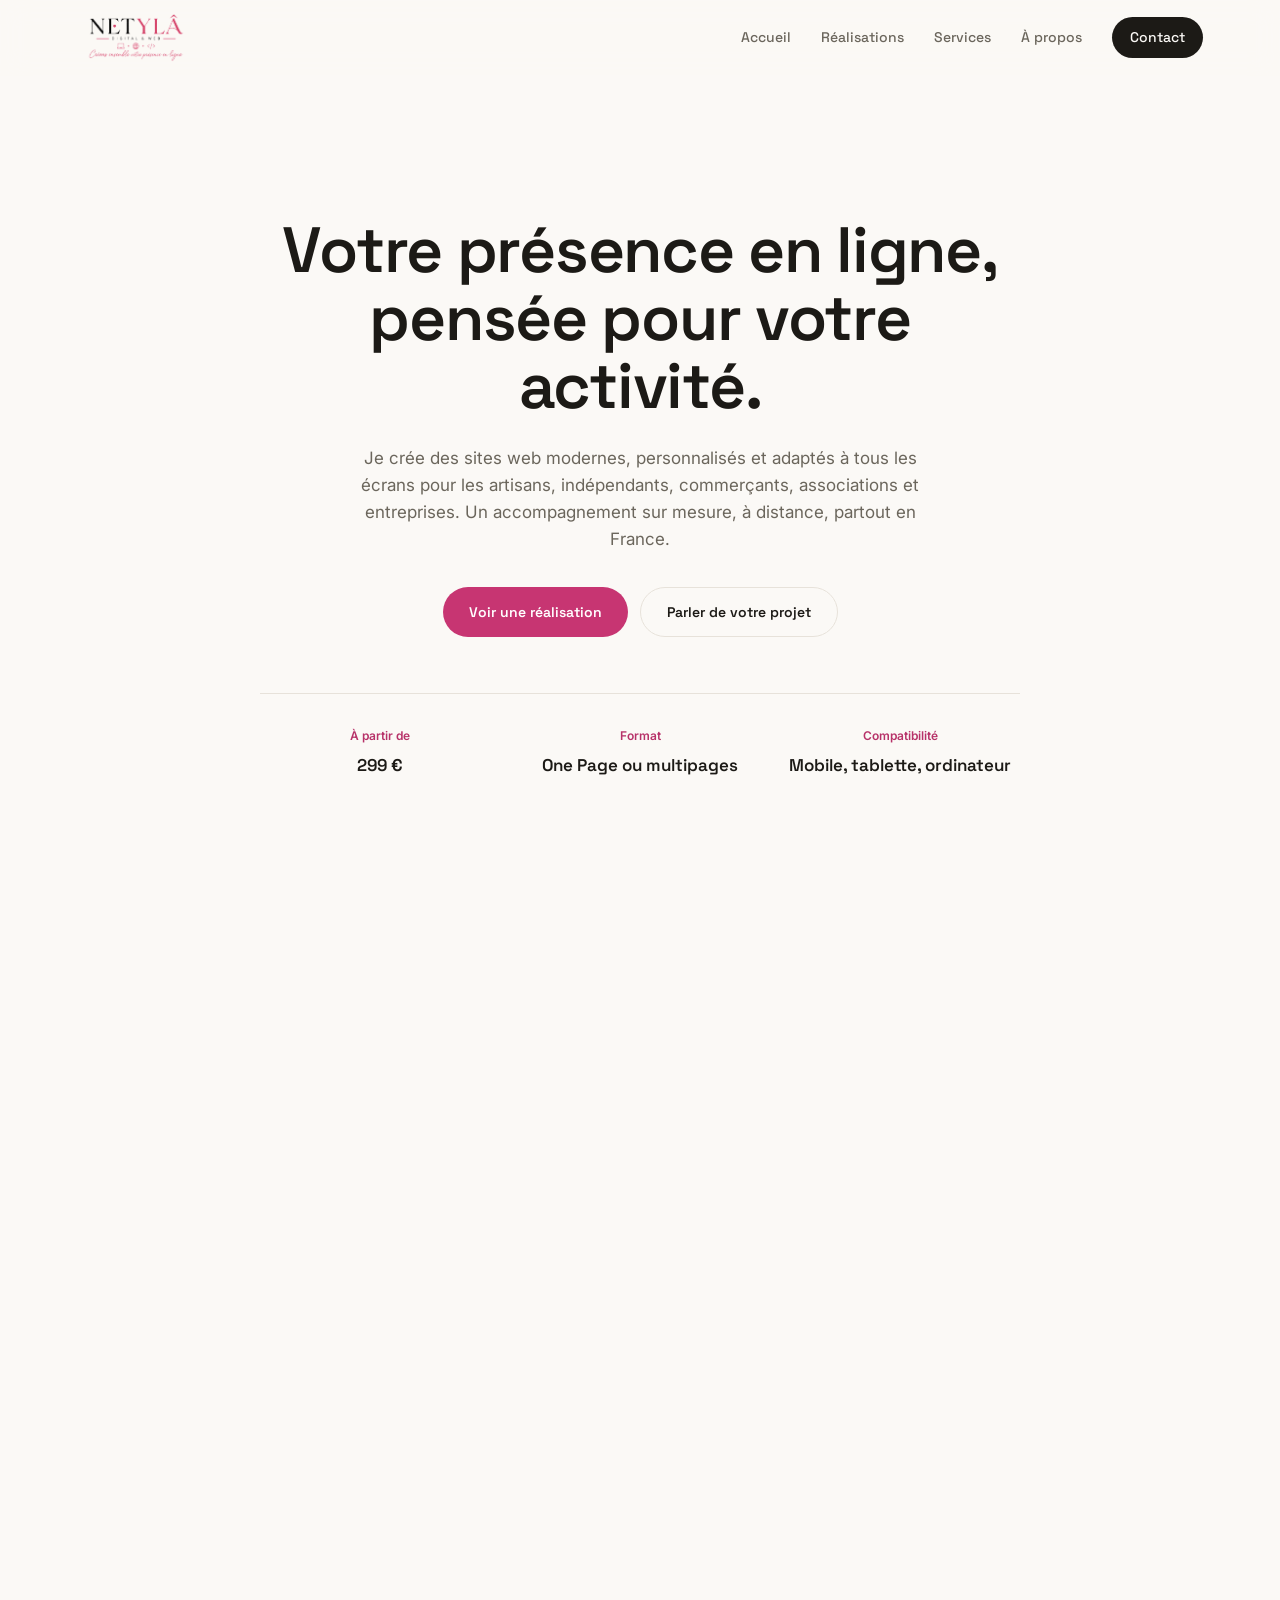
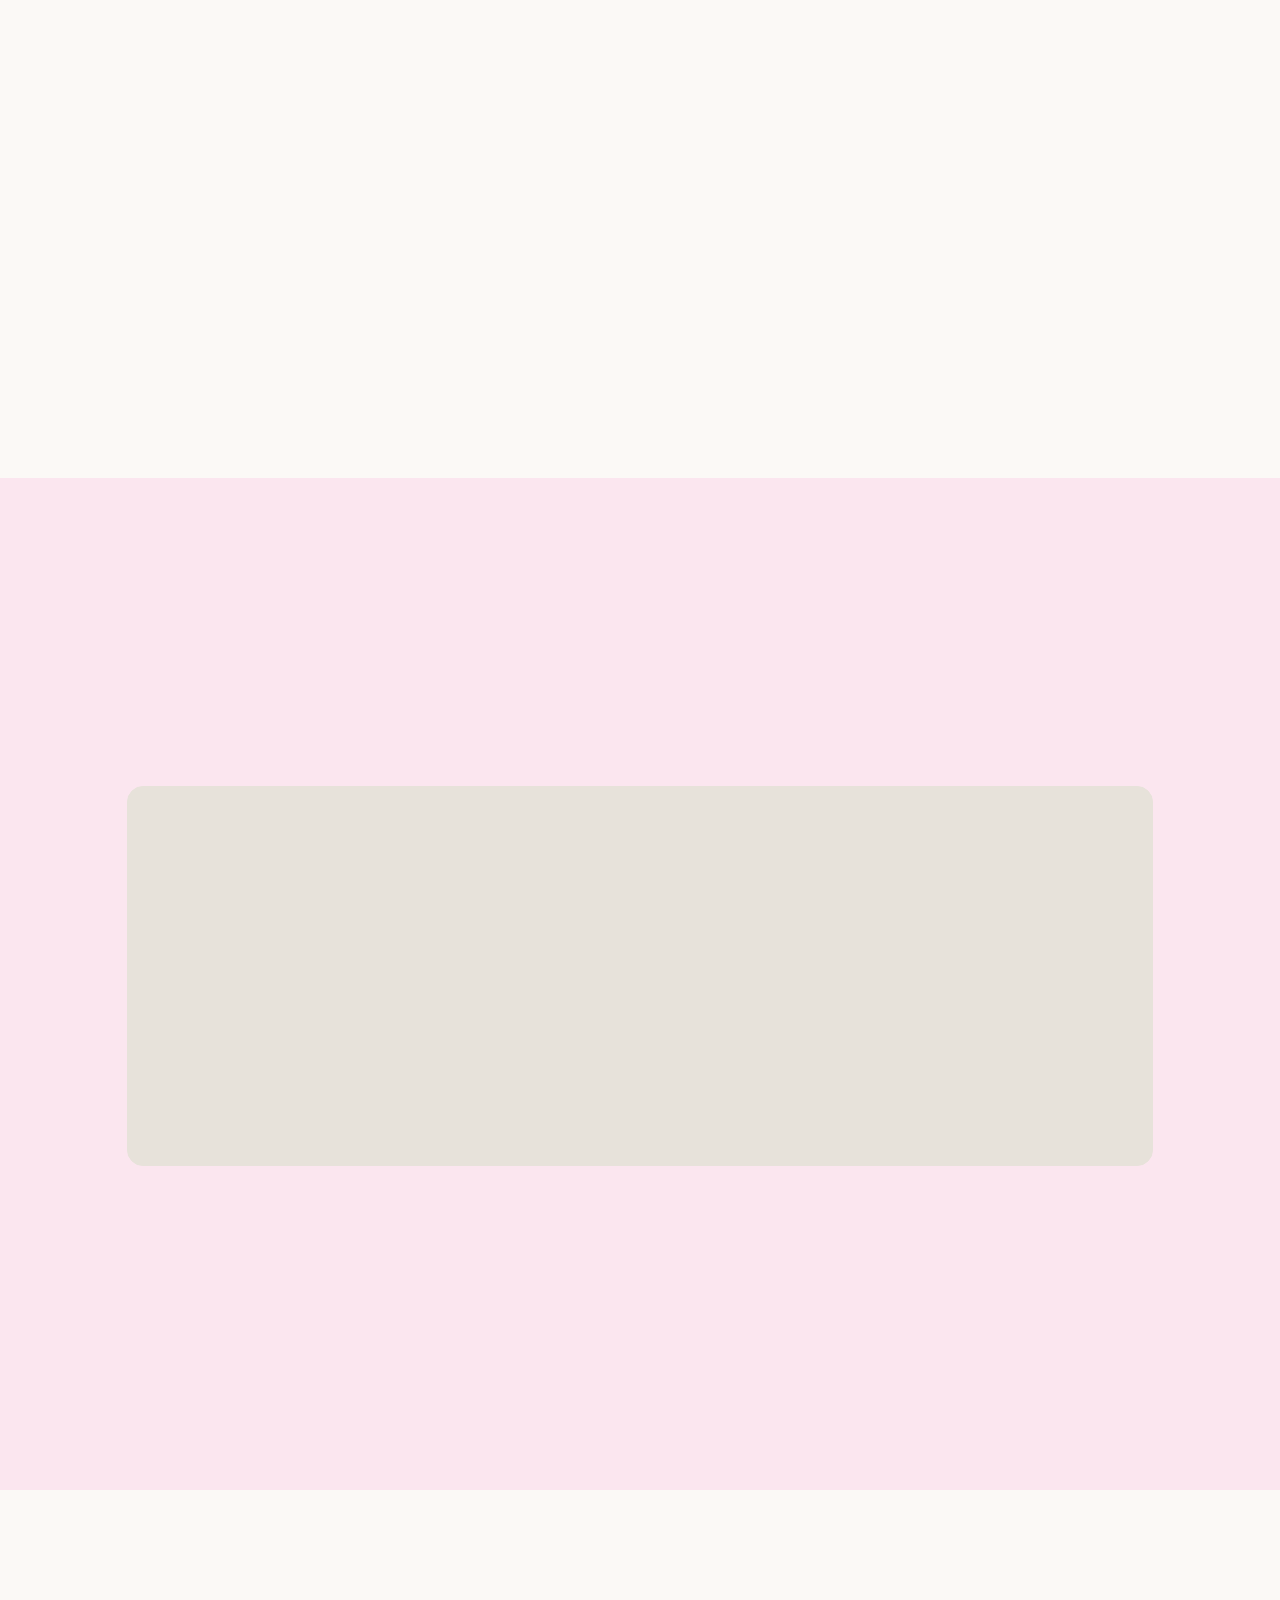
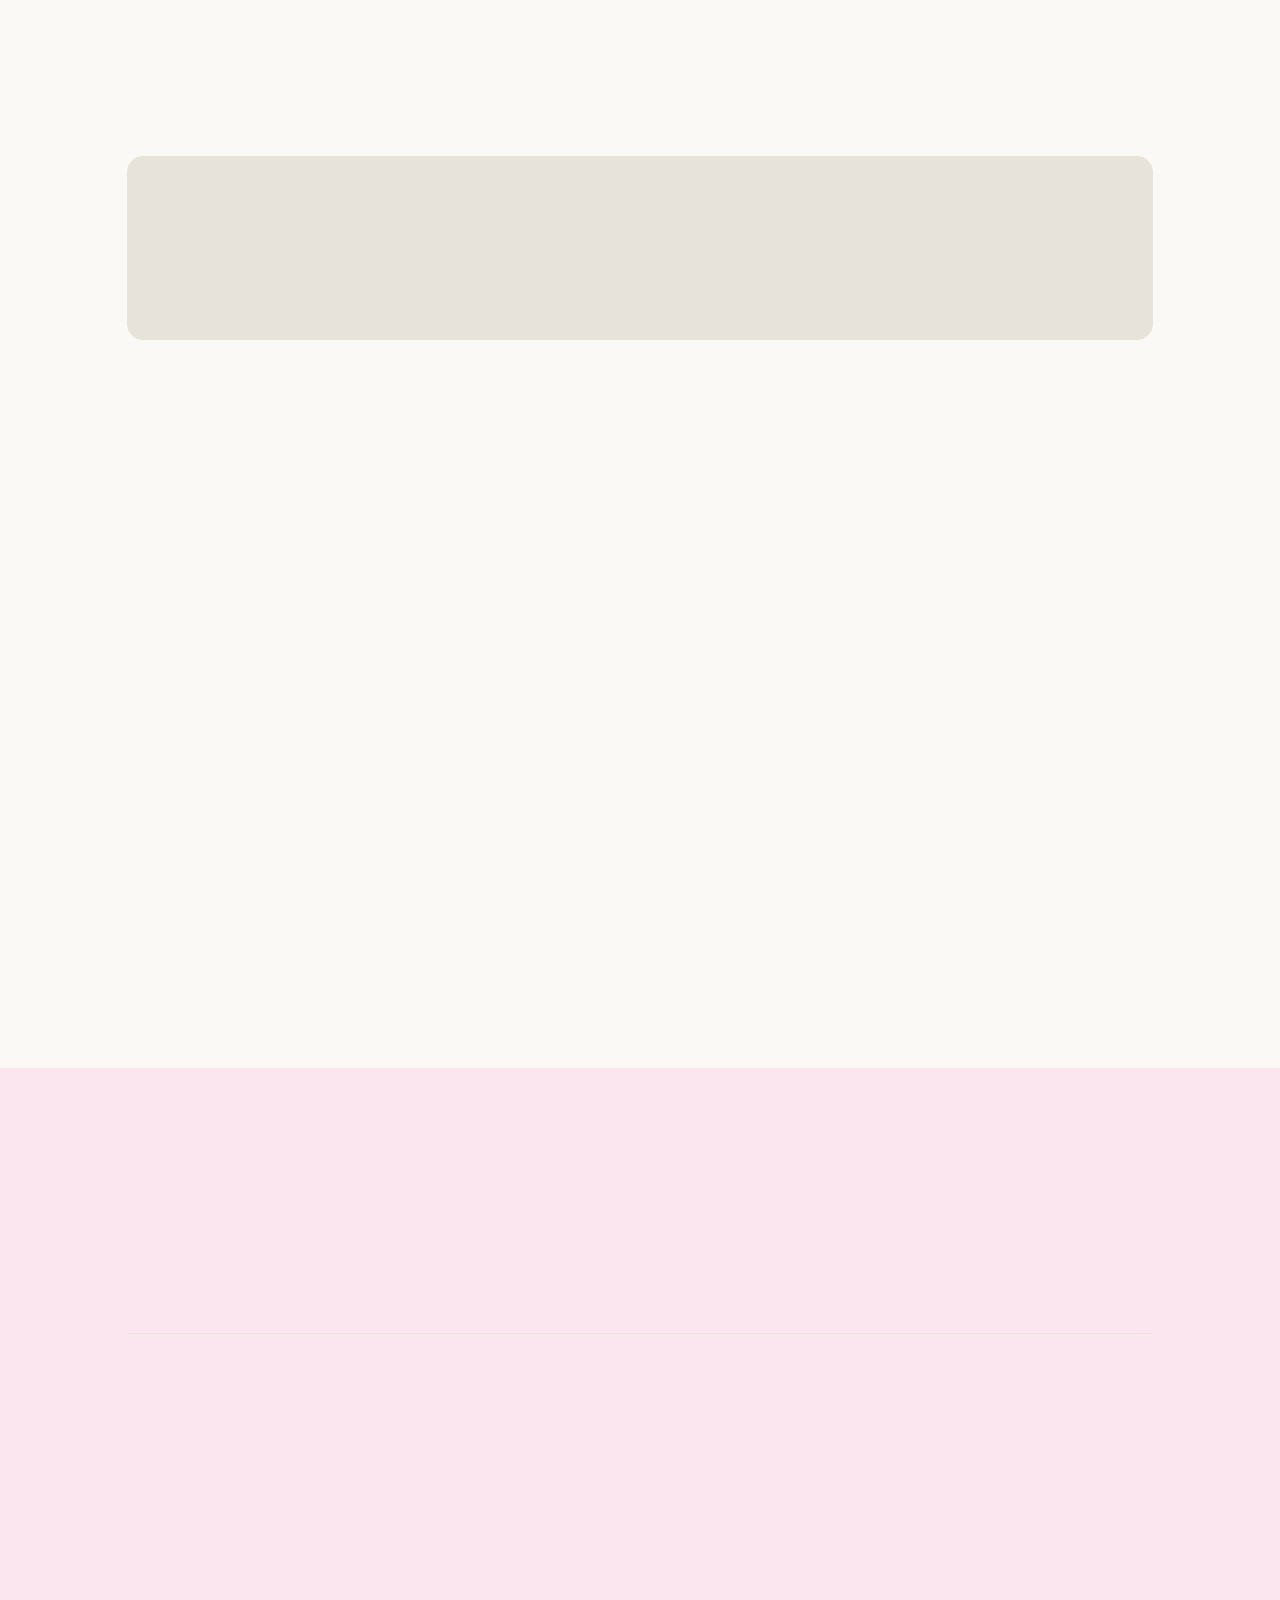
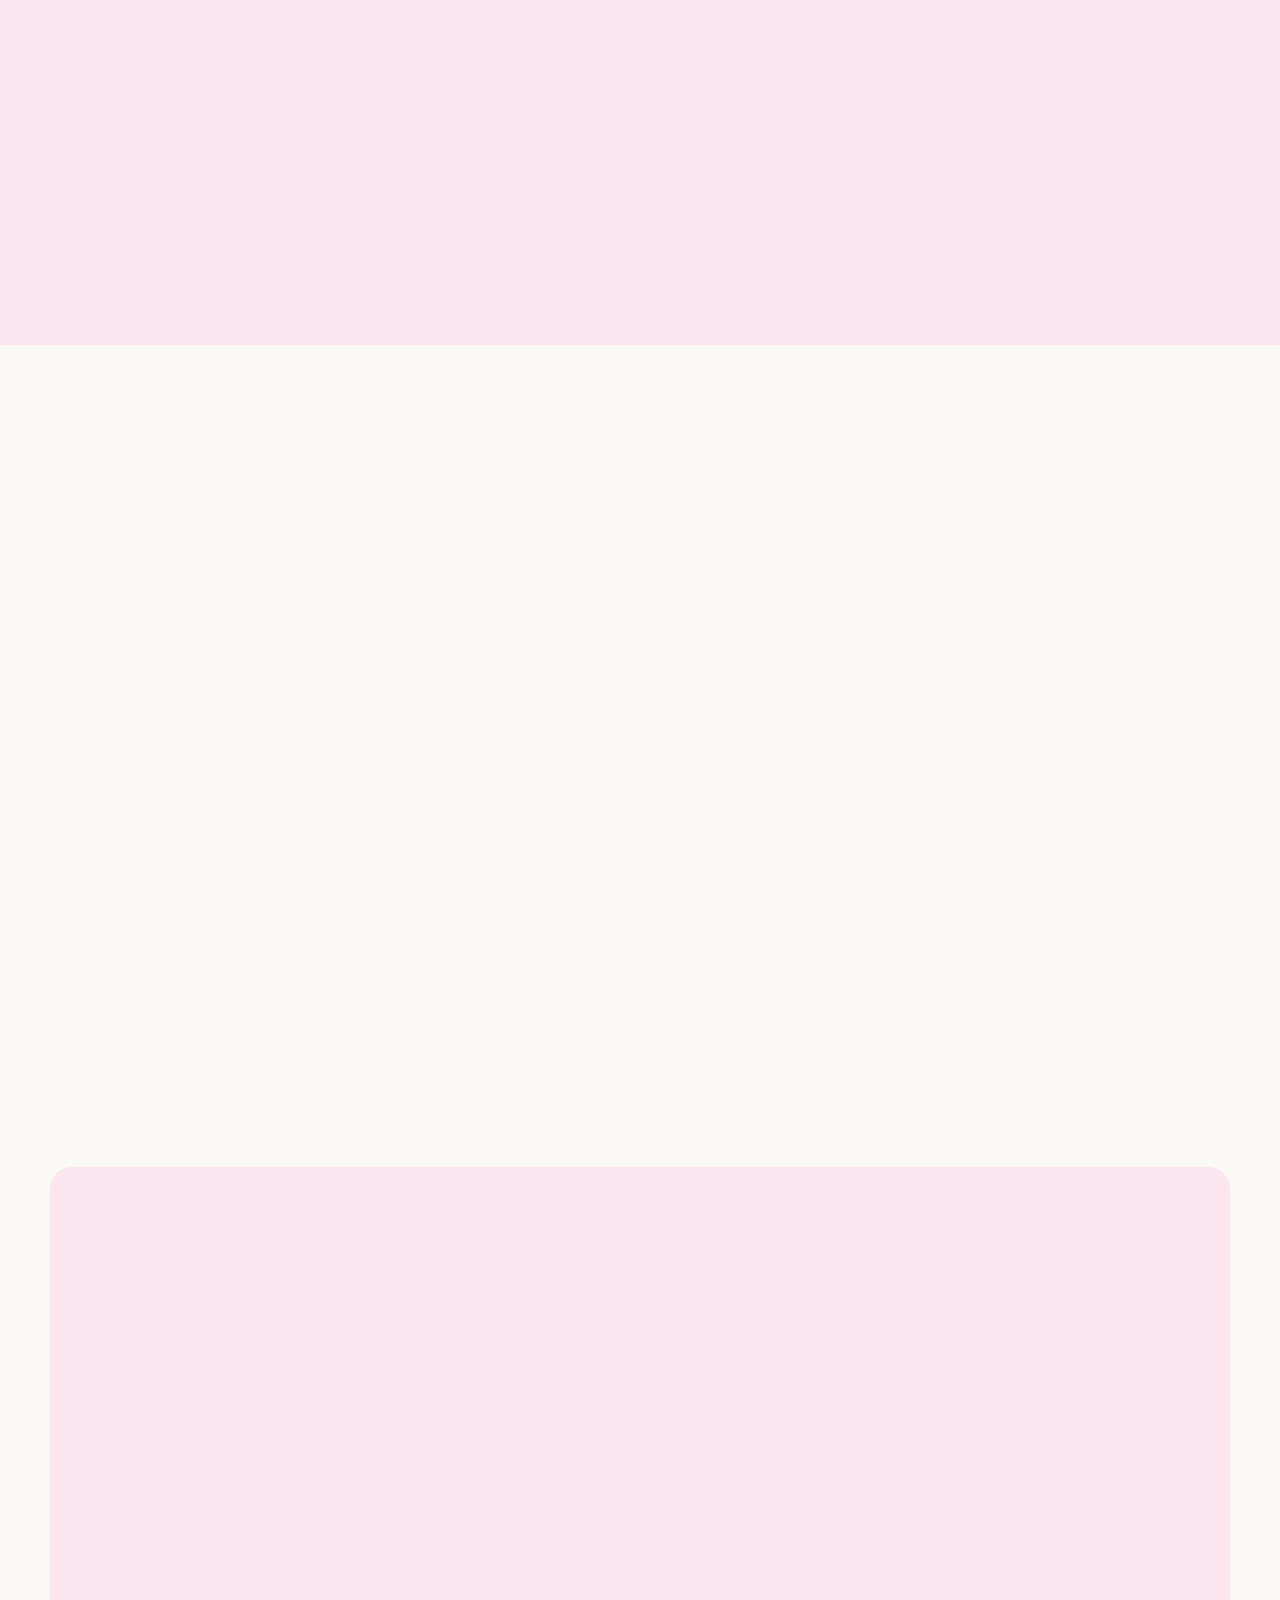
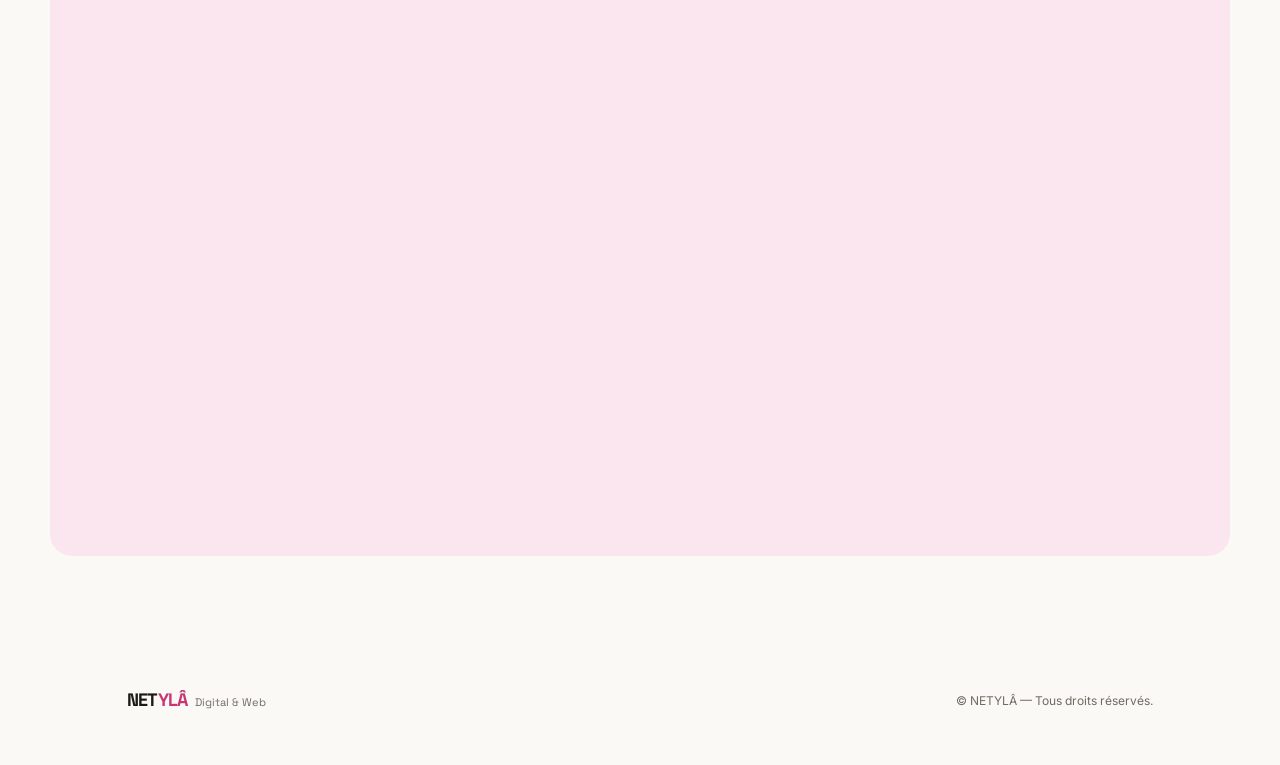
<file: index.html>
<!DOCTYPE html>
<html lang="fr">
<head>
  <meta charset="UTF-8">
  <meta name="viewport" content="width=device-width, initial-scale=1.0">

  <title>Création de sites web sur mesure | NETYLÂ</title>

  <meta name="description" content="NETYLÂ crée des sites web sur mesure pour artisans, indépendants, commerçants, associations et entreprises. Site One Page dès 299 €, partout en France.">

  <meta name="robots" content="index, follow">

  <meta property="og:type" content="website">
  <meta property="og:title" content="NETYLÂ — Création de sites web sur mesure">
  <meta property="og:description" content="Des sites web professionnels et personnalisés, dès 299 €. Accompagnement à distance partout en France.">
  <meta property="og:url" content="https://netyla.github.io/netyla-portfolio/">
  <meta property="og:image" content="https://netyla.github.io/netyla-portfolio/logo.jpg">
  <meta property="og:locale" content="fr_FR">

  <link rel="canonical" href="https://netyla.github.io/netyla-portfolio/">

  <link rel="preconnect" href="https://fonts.googleapis.com">
  <link rel="preconnect" href="https://fonts.gstatic.com" crossorigin>

  <link href="https://fonts.googleapis.com/css2?family=Space+Grotesk:wght@500;600;700&family=Inter:wght@400;500;600&display=swap" rel="stylesheet">

  <link rel="stylesheet" href="style.css">
</head>

<body>

  <!-- ================= INTRO ================= -->
  <div class="intro-screen" id="introScreen">
    <img src="logo.png" alt="NETYLÂ">
  </div>

  <!-- ================= HEADER ================= -->
  <header class="header" id="siteHeader">

    <a href="#accueil" class="logo" aria-label="NETYLÂ - Accueil">
      <img src="logo.png" alt="NETYLÂ Digital & Web">
    </a>

    <button
      class="menu-toggle"
      id="menuToggle"
      aria-label="Ouvrir le menu"
      aria-expanded="false"
      aria-controls="navMenu"
    >
      <span></span>
      <span></span>
      <span></span>
    </button>

    <nav class="nav" id="navMenu" aria-label="Navigation principale">
      <a href="#accueil">Accueil</a>
      <a href="#realisations">Réalisations</a>
      <a href="#services">Services</a>
      <a href="#apropos">À propos</a>
      <a href="#contact" class="nav-cta">Contact</a>
    </nav>

  </header>

  <main>

    <!-- ================= ACCUEIL ================= -->
    <section class="hero" id="accueil">

      <div class="hero-inner">

        <h1 class="hero-title">
          Votre présence en ligne,<br>
          pensée pour votre activité.
        </h1>

        <p class="hero-text">
          Je crée des sites web modernes, personnalisés et adaptés
          à tous les écrans pour les artisans, indépendants,
          commerçants, associations et entreprises.
          Un accompagnement sur mesure, à distance, partout en France.
        </p>

        <div class="hero-buttons">
          <a href="#realisations" class="btn btn-primary">
            Voir une réalisation
          </a>

          <a href="#contact" class="btn btn-outline">
            Parler de votre projet
          </a>
        </div>

        <dl class="hero-facts">

          <div>
            <dt>À partir de</dt>
            <dd>299&nbsp;€</dd>
          </div>

          <div>
            <dt>Format</dt>
            <dd>One Page ou multipages</dd>
          </div>

          <div>
            <dt>Compatibilité</dt>
            <dd>Mobile, tablette, ordinateur</dd>
          </div>

        </dl>

      </div>
    </section>

    <!-- ================= REALISATIONS ================= -->
    <section class="section" id="realisations">

      <div class="section-heading">
        <h2>Un projet concret, pensé de A à Z</h2>

        <p>
          Un exemple de site réalisé pour répondre aux besoins réels
          d'une entreprise.
        </p>
      </div>

      <div class="project-card">

        <div class="project-image">
          <img
            src="satho-preview-q86.webp"
            alt="Aperçu du site web réalisé pour Satho Entretien"
            loading="lazy"
            width="1536"
            height="1024"
          >
        </div>

        <div class="project-content">

          <p class="project-kicker">Projet client</p>

          <h3>Satho Entretien</h3>

          <p class="project-description">
            Création d'un site web complet pour une entreprise spécialisée
            dans l'entretien, la réparation et la location de matériel
            de motoculture.
          </p>

          <ul class="tags">
            <li>Responsive</li>
            <li>Catalogue</li>
            <li>Galerie</li>
            <li>Espace administrable</li>
          </ul>

          <ol class="project-points">

            <li>
              <h4>Présenter l'activité</h4>
              <p>
                Services, prestations, localisation et informations
                essentielles.
              </p>
            </li>

            <li>
              <h4>Mettre les réalisations en valeur</h4>
              <p>
                Une galerie pour présenter le travail réalisé sur le terrain.
              </p>
            </li>

            <li>
              <h4>Faciliter la gestion</h4>
              <p>
                Gestion autonome des annonces et du matériel proposé à la vente.
              </p>
            </li>

          </ol>

          <a
            href="https://netyla.github.io/Satho-entretien/"
            target="_blank"
            rel="noopener noreferrer"
            class="project-link"
          >
            Voir le site en ligne
          </a>

        </div>
      </div>
    </section>

    <!-- ================= SERVICES ================= -->
    <section class="section section-tint" id="services">

      <div class="section-heading">
        <h2>Un site adapté à vos besoins</h2>

        <p>
          Que vous lanciez votre activité ou souhaitiez développer
          votre présence en ligne, je vous accompagne dans la création
          d'un site professionnel adapté à votre projet et à votre budget.
        </p>
      </div>

      <ul class="services-list">

        <li class="service-card">
          <h3>Création de site web</h3>
          <p>
            Du site One Page accessible dès 299 € au site vitrine
            multipages, jusqu'aux projets plus complets avec
            des fonctionnalités personnalisées.
            Chaque site est conçu sur mesure, selon vos besoins.
          </p>
        </li>

        <li class="service-card">
          <h3>Refonte de site</h3>
          <p>
            Votre site existe déjà mais ne correspond plus à votre activité ?
            Je modernise son design, améliore sa navigation et l'adapte
            aux mobiles pour offrir une meilleure expérience à vos visiteurs.
          </p>
        </li>

        <li class="service-card">
          <h3>Identité visuelle</h3>
          <p>
            Création de logo, choix des couleurs et éléments graphiques
            pour construire une identité professionnelle, cohérente
            et fidèle à votre univers.
          </p>
        </li>

        <li class="service-card">
          <h3>Maintenance & hébergement</h3>
          <p>
            Après la mise en ligne, je peux assurer le suivi technique
            de votre site : mises à jour, sauvegardes, modifications
            et hébergement selon la formule choisie.
          </p>
        </li>

      </ul>

      <div class="price-box">

        <div>
          <p class="price-label">Création de site web à partir de</p>
          <strong>299&nbsp;€</strong>

          <p class="price-detail">
            Site One Page · design personnalisé · version mobile
            <br>
            Sites multipages et projets spécifiques sur devis
          </p>
        </div>

        <a href="#contact" class="btn btn-primary">
          Demander un devis
        </a>

      </div>

    </section>

    <!-- ================= POURQUOI ================= -->
    <section class="section" id="pourquoi">

      <div class="section-heading">
        <h2>Un site pensé pour vous et vos clients</h2>
      </div>

      <div class="why-grid">

        <div class="why-card">
          <h3>Personnalisé</h3>
          <p>
            Votre site est construit autour de votre activité,
            votre image et vos besoins.
          </p>
        </div>

        <div class="why-card">
          <h3>Pensé pour le mobile</h3>
          <p>
            Une expérience agréable sur smartphone, tablette
            et ordinateur.
          </p>
        </div>

        <div class="why-card">
          <h3>Simple & efficace</h3>
          <p>
            Une navigation claire pour permettre à vos visiteurs
            de trouver rapidement l'information.
          </p>
        </div>

        <div class="why-card">
          <h3>À taille humaine</h3>
          <p>
            Des échanges simples et un accompagnement direct
            avec la personne qui réalise votre projet.
          </p>
        </div>

      </div>
    </section>

    <!-- ================= A PROPOS ================= -->
    <section class="section about-section" id="apropos">

      <div class="about-content">

        <h2>Une personne derrière chaque projet</h2>

        <p>
          NETYLÂ est né de l'envie de rendre la création de sites web
          accessible aux professionnels de tous horizons :
          artisans, commerçants, indépendants, associations
          et entreprises.
        </p>

        <p>
          Je conçois chaque site avec une approche personnalisée :
          prendre le temps de comprendre votre activité, vos attentes
          et l'image que vous souhaitez transmettre.
        </p>

        <p>
          De la première idée à la mise en ligne, je vous accompagne
          à chaque étape, entièrement à distance et partout en France,
          pour créer un site qui vous ressemble, valorise votre
          savoir-faire et facilite le contact avec vos clients.
        </p>

        <ul class="about-values">
          <li>À votre écoute</li>
          <li>Sur mesure</li>
          <li>Créatif</li>
          <li>Accessible</li>
          <li>Humain</li>
        </ul>

      </div>
    </section>

    <!-- ================= PROCESS ================= -->
    <section class="section section-tint">

      <div class="section-heading">
        <h2>Du premier échange à la mise en ligne</h2>
      </div>

      <ol class="process-list">

        <li>
          <span class="process-index">1</span>
          <div>
            <h3>Échanger</h3>
            <p>
              Comprendre votre activité, vos besoins et vos objectifs.
            </p>
          </div>
        </li>

        <li>
          <span class="process-index">2</span>
          <div>
            <h3>Concevoir</h3>
            <p>
              Définir la structure et l'univers visuel du projet.
            </p>
          </div>
        </li>

        <li>
          <span class="process-index">3</span>
          <div>
            <h3>Développer</h3>
            <p>
              Donner vie au projet avec un site responsive.
            </p>
          </div>
        </li>

        <li>
          <span class="process-index">4</span>
          <div>
            <h3>Ajuster</h3>
            <p>
              Effectuer les dernières modifications et vérifications.
            </p>
          </div>
        </li>

        <li>
          <span class="process-index">5</span>
          <div>
            <h3>Mettre en ligne</h3>
            <p>
              Votre site est prêt à être présenté à vos clients.
            </p>
          </div>
        </li>

      </ol>
    </section>

    <!-- ================= FAQ ================= -->
    <section class="section" id="faq">

      <div class="section-heading">
        <h2>Vous avez une question ?</h2>

        <p>
          Voici quelques réponses aux questions les plus fréquentes.
        </p>
      </div>

      <div class="faq">

        <details>
          <summary>Combien coûte un site ?</summary>
          <p>
            Les créations commencent à partir de 299 € pour un site One Page.
            Un site vitrine multipages ou un projet avec des fonctionnalités
            spécifiques fait l'objet d'un devis personnalisé.
          </p>
        </details>

        <details>
          <summary>Combien de temps faut-il pour créer un site ?</summary>
          <p>
            Le délai dépend du projet, du nombre de pages et des fonctionnalités
            nécessaires. Une estimation vous sera communiquée avant le début
            de la réalisation.
          </p>
        </details>

        <details>
          <summary>Les sites sont-ils adaptés aux téléphones ?</summary>
          <p>
            Oui. Les sites sont conçus pour s'adapter aux smartphones,
            tablettes et ordinateurs.
          </p>
        </details>

        <details>
          <summary>Est-il possible de faire évoluer le site ?</summary>
          <p>
            Oui. De nouvelles pages, fonctionnalités ou contenus peuvent
            être ajoutés par la suite.
          </p>
        </details>

        <details>
          <summary>Est-ce que je peux être accompagné après la mise en ligne ?</summary>
          <p>
            Oui. Des formules de maintenance et d'accompagnement peuvent
            être proposées pour assurer le suivi et l'évolution de votre site.
          </p>
        </details>

        <details>
          <summary>Travaillez-vous avec des clients partout en France ?</summary>
          <p>
            Oui. NETYLÂ accompagne les professionnels à distance,
            partout en France. Les échanges et le suivi du projet
            peuvent se faire sans déplacement.
          </p>
        </details>

      </div>
    </section>

    
<!-- ================= CONTACT ================= -->
<section class="contact-section" id="contact">

  <div class="contact-inner">

    <h2>Créons ensemble votre présence en ligne</h2>

    <p>
      Artisan, indépendant, commerçant, association ou entreprise :
      parlons de votre projet, petit ou grand, et imaginons
      ensemble une solution adaptée à vos besoins et à votre budget.
    </p>

    <form
      class="contact-form"
      id="contactForm"
      action="https://formspree.io/f/mnpprzaa"
      method="POST"
    >

      <div class="form-row">

        <div class="form-group">
          <label for="clientName">Votre nom *</label>
          <input
            type="text"
            id="clientName"
            name="nom"
            placeholder="Votre nom ou entreprise"
            autocomplete="name"
            required
          >
        </div>

        <div class="form-group">
          <label for="clientEmail">Votre email *</label>
          <input
            type="email"
            id="clientEmail"
            name="email"
            placeholder="bonjour@entreprise.fr"
            autocomplete="email"
            required
          >
        </div>

      </div>

      <div class="form-group">
        <label for="projectType">Votre projet *</label>
        <select
          id="projectType"
          name="type_de_projet"
          required
        >
          <option value="" disabled selected>
            Sélectionnez votre projet
          </option>
          <option value="Site vitrine">
            Création d'un site vitrine
          </option>
          <option value="Refonte">
            Refonte d'un site existant
          </option>
          <option value="Identité visuelle">
            Logo et identité visuelle
          </option>
          <option value="Autre">
            Autre demande
          </option>
        </select>
      </div>

      <div class="form-group">
        <label for="projectBudget">
          Votre budget approximatif
        </label>
        <select
          id="projectBudget"
          name="budget"
        >
          <option value="" disabled selected>
            Sélectionnez votre budget
          </option>
          <option value="300 à 500 €">300 à 500 €</option>
          <option value="500 à 1 000 €">500 à 1 000 €</option>
          <option value="Plus de 1 000 €">
            Plus de 1 000 €
          </option>
          <option value="À définir">
            Je ne sais pas encore
          </option>
        </select>
      </div>

      <div class="form-group">
        <label for="projectMessage">
          Parlez-moi de votre projet *
        </label>
        <textarea
          id="projectMessage"
          name="message"
          rows="5"
          placeholder="Présentez votre activité, vos idées et vos besoins..."
          required
        ></textarea>
      </div>

      <!-- Champ antispam invisible -->
      <div class="form-honeypot" aria-hidden="true">
        <label for="contactWebsite">
          Laissez ce champ vide
        </label>
        <input
          type="text"
          id="contactWebsite"
          name="_gotcha"
          tabindex="-1"
          autocomplete="off"
        >
      </div>

      <p class="form-privacy">
        Les informations transmises sont utilisées
        uniquement pour répondre à votre demande.
      </p>

      <button
        type="submit"
        class="btn btn-contact form-submit"
      >
        Envoyer ma demande de devis
      </button>

      <p
        class="form-status"
        id="formStatus"
        role="status"
        aria-live="polite"
      ></p>

    </form>

  </div>

</section>


  </main>

  <!-- ================= FOOTER ================= -->
  <footer class="footer">

    <div class="footer-brand">
      <span>NET</span><b>YLÂ</b>
      <small>Digital & Web</small>
    </div>

    <p>© NETYLÂ — Tous droits réservés.</p>

  </footer>

  <script src="script.js"></script>

</body>
</html>
</file>
<file: style.css>
/* ==================================================
   NETYLÂ — DIGITAL & WEB
   ================================================== */

:root {
  --ink: #1c1a16;
  --stone: #6b665c;
  --stone-light: #706b62;
  --paper: #fbf9f6;
  --line: #e7e2da;
  --rose: #c73572;
  --rose-deep: #b73269;
  --rose-soft: #fbe6ef;
  --charcoal: #201d18;

  --max: 1180px;
  --font-head: "Space Grotesk", "Helvetica Neue", Arial, sans-serif;
  --font-body: "Inter", "Helvetica Neue", Arial, sans-serif;
}

/* ================= BASE ================= */

* {
  margin: 0;
  padding: 0;
  box-sizing: border-box;
}

html {
  scroll-behavior: smooth;
}

@media (prefers-reduced-motion: reduce) {
  html {
    scroll-behavior: auto;
  }

  * {
    animation-duration: 0.01ms !important;
    animation-iteration-count: 1 !important;
    transition-duration: 0.01ms !important;
  }
}

body {
  font-family: var(--font-body);
  background: var(--paper);
  color: var(--ink);
  line-height: 1.6;
  overflow-x: hidden;
}

img {
  display: block;
  max-width: 100%;
}

a {
  color: inherit;
  text-decoration: none;
}

button {
  font: inherit;
}

ul,
ol {
  list-style: none;
}

h1,
h2,
h3,
h4 {
  font-family: var(--font-head);
  font-weight: 600;
  letter-spacing: -0.02em;
  color: var(--ink);
}

:focus-visible {
  outline: 2px solid var(--rose-deep);
  outline-offset: 3px;
}

/* ================= HEADER ================= */

.header {
  position: sticky;
  top: 0;
  z-index: 1000;
  height: 76px;
  display: flex;
  align-items: center;
  justify-content: space-between;
  padding: 0 6%;
  background: rgba(251, 249, 246, 0.9);
  backdrop-filter: blur(14px);
  border-bottom: 1px solid transparent;
  transition: border-color 0.3s ease;
}

.header.is-scrolled {
  border-bottom-color: var(--line);
}

.logo img {
  width: 118px;
  height: auto;
}

.nav {
  display: flex;
  align-items: center;
  gap: 30px;
}

.nav a {
  color: var(--stone);
  font-family: var(--font-head);
  font-size: 14px;
  font-weight: 500;
  transition: color 0.2s ease;
}

.nav a:hover {
  color: var(--rose-deep);
}

.nav-cta {
  padding: 9px 18px;
  border-radius: 999px;
  background: var(--ink);
  color: var(--paper) !important;
}

.nav-cta:hover {
  background: var(--rose-deep);
}

.menu-toggle {
  display: none;
  width: 42px;
  height: 42px;
  padding: 9px;
  border: 0;
  background: transparent;
  cursor: pointer;
}

.menu-toggle span {
  display: block;
  width: 22px;
  height: 2px;
  margin: 5px auto;
  background: var(--ink);
  transition: 0.25s ease;
}

.menu-toggle[aria-expanded="true"] span:nth-child(1) {
  transform: translateY(7px) rotate(45deg);
}

.menu-toggle[aria-expanded="true"] span:nth-child(2) {
  opacity: 0;
}

.menu-toggle[aria-expanded="true"] span:nth-child(3) {
  transform: translateY(-7px) rotate(-45deg);
}

/* ================= SECTIONS ================= */

.section {
  max-width: var(--max);
  margin: auto;
  padding: 110px 6%;
}

.section-tint {
  max-width: none;
  background: var(--rose-soft);
  padding-left: max(6%, calc((100% - var(--max)) / 2 + 6%));
  padding-right: max(6%, calc((100% - var(--max)) / 2 + 6%));
}

.section-heading {
  max-width: 640px;
  margin: 0 auto 56px;
  text-align: center;
}

.section-heading h2 {
  white-space: normal;
  text-wrap: balance;
  margin-bottom: 16px;
  font-size: clamp(32px, 4vw, 46px);
  line-height: 1.08;
}

.section-heading p {
  color: var(--stone);
  font-size: 16px;
  max-width: 520px;
  margin: 0 auto;
}

/* ================= BUTTONS ================= */

.btn {
  display: inline-flex;
  align-items: center;
  justify-content: center;
  min-height: 50px;
  padding: 0 26px;
  border-radius: 999px;
  font-family: var(--font-head);
  font-size: 14px;
  font-weight: 600;
  transition: transform 0.2s ease, background 0.2s ease, color 0.2s ease, border-color 0.2s ease;
}

.btn:hover {
  transform: translateY(-2px);
}

.btn-primary {
  background: var(--rose);
  color: white;
}

.btn-primary:hover {
  background: var(--rose-deep);
}

.btn-outline {
  border: 1px solid var(--line);
  color: var(--ink);
}

.btn-outline:hover {
  border-color: var(--rose);
  color: var(--rose-deep);
}

.btn-contact {
  background: var(--paper);
  color: var(--charcoal);
}

.btn-contact:hover {
  background: var(--rose);
  color: white;
}

/* ================= ACCUEIL ================= */

.hero {
  position: relative;
  max-width: none;
  min-height: calc(100vh - 76px);
  padding: 90px 6% 70px;
  display: flex;
  align-items: center;
  overflow: hidden;
}

.hero-mark {
  position: absolute;
  left: 50%;
  bottom: -6vw;
  transform: translateX(-50%);
  font-family: var(--font-head);
  font-weight: 700;
  font-size: clamp(140px, 26vw, 420px);
  line-height: 1;
  letter-spacing: -0.04em;
  color: transparent;
  -webkit-text-stroke: 1.5px var(--line);
  white-space: nowrap;
  pointer-events: none;
  user-select: none;
}

.hero-inner {
  position: relative;
  max-width: 760px;
  margin: 0 auto;
  text-align: center;
  opacity: 0;
  transform: translateY(14px);
  animation: rise 0.7s ease forwards 0.1s;
}

@keyframes rise {
  to {
    opacity: 1;
    transform: translateY(0);
  }
}

@media (prefers-reduced-motion: reduce) {
  .hero-inner {
    opacity: 1;
    transform: none;
    animation: none;
  }
}

.hero-title {
  margin-bottom: 24px;
  font-size: clamp(38px, 5.6vw, 64px);
  line-height: 1.06;
}

.hero-text {
  max-width: 560px;
  margin: 0 auto 34px;
  color: var(--stone);
  font-size: 17px;
}

.hero-buttons {
  display: flex;
  flex-wrap: wrap;
  justify-content: center;
  gap: 12px;
  margin-bottom: 56px;
}

.hero-facts {
  display: grid;
  grid-template-columns: repeat(3, 1fr);
  gap: 20px;
  padding-top: 32px;
  border-top: 1px solid var(--line);
}

.hero-facts dt {
  margin-bottom: 6px;
  color: var(--rose-deep);
  font-size: 12px;
  font-weight: 600;
}

.hero-facts dd {
  font-family: var(--font-head);
  font-size: 17px;
  font-weight: 600;
}

/* ================= REALISATIONS ================= */

.project-card {
  display: grid;
  grid-template-columns: 1.05fr 0.95fr;
  border: 1px solid var(--line);
  border-radius: 18px;
  overflow: hidden;
  background: white;
}

.project-image {
  min-height: 480px;
  padding: 30px;
  display: flex;
  align-items: center;
  justify-content: center;
  background: white;
}

.project-image img {
  width: 100%;
  height: auto;
  max-height: 460px;
  object-fit: contain;
  border-radius: 10px;
}

.project-content {
  padding: 52px 46px;
  display: flex;
  flex-direction: column;
  justify-content: center;
}

.project-kicker {
  margin-bottom: 10px;
  color: var(--rose-deep);
  font-size: 13px;
  font-weight: 600;
}

.project-content h3 {
  margin-bottom: 18px;
  font-size: 34px;
}

.project-description {
  margin-bottom: 22px;
  color: var(--stone);
  font-size: 15px;
}

.tags {
  display: flex;
  flex-wrap: wrap;
  gap: 8px;
  margin-bottom: 28px;
}

.tags li {
  padding: 7px 12px;
  border-radius: 999px;
  background: var(--rose-soft);
  color: var(--rose-deep);
  font-size: 12px;
  font-weight: 500;
}

.project-points {
  border-top: 1px solid var(--line);
  counter-reset: point;
}

.project-points li {
  counter-increment: point;
  position: relative;
  padding: 16px 0 16px 34px;
  border-bottom: 1px solid var(--line);
}

.project-points li::before {
  content: counter(point);
  position: absolute;
  left: 0;
  top: 17px;
  color: var(--rose);
  font-family: var(--font-head);
  font-size: 13px;
  font-weight: 700;
}

.project-points h4 {
  margin-bottom: 3px;
  font-size: 14px;
}

.project-points p {
  color: var(--stone);
  font-size: 13px;
}

.project-link {
  margin-top: 26px;
  display: inline-block;
  color: var(--rose-deep);
  font-size: 14px;
  font-weight: 600;
  border-bottom: 1px solid var(--rose);
  width: fit-content;
}

/* ================= SERVICES ================= */

.services-list {
  display: grid;
  grid-template-columns: repeat(2, 1fr);
  gap: 1px;
  background: var(--line);
  border: 1px solid var(--line);
  border-radius: 16px;
  overflow: hidden;
  margin-bottom: 26px;
}

.service-card {
  position: relative;
  padding: 34px 32px;
  background: white;
  transition: background 0.2s ease;
}

.service-card:hover {
  background: var(--rose-soft);
}

.service-card h3 {
  margin-bottom: 10px;
  font-size: 20px;
}

.service-card p {
  max-width: 420px;
  color: var(--stone);
  font-size: 14px;
}

.price-box {
  padding: 30px 34px;
  display: flex;
  align-items: center;
  justify-content: space-between;
  gap: 24px;
  flex-wrap: wrap;
  background: white;
  border: 1px solid var(--line);
  border-radius: 16px;
}

.price-label {
  color: var(--rose-deep);
  font-size: 12px;
  font-weight: 600;
  margin-bottom: 4px;
}

.price-box strong {
  display: block;
  font-family: var(--font-head);
  font-size: 36px;
}

.price-detail {
  color: var(--stone);
  font-size: 13px;
  margin-top: 4px;
}

/* ================= POURQUOI MOI ================= */

.why-grid {
  display: grid;
  grid-template-columns: repeat(4, 1fr);
  gap: 1px;
  background: var(--line);
  border: 1px solid var(--line);
  border-radius: 16px;
  overflow: hidden;
}

.why-card {
  padding: 30px 26px;
  background: var(--paper);
}

.why-card h3 {
  margin-bottom: 10px;
  font-size: 18px;
}

.why-card p {
  color: var(--stone);
  font-size: 13px;
}

/* ================= A PROPOS ================= */

.about-content {
  max-width: 700px;
}

.about-content h2 {
  margin-bottom: 26px;
  font-size: clamp(32px, 4.5vw, 48px);
  line-height: 1.1;
}

.about-content p {
  margin-bottom: 16px;
  color: var(--stone);
  font-size: 15px;
}

.about-values {
  display: flex;
  flex-wrap: wrap;
  gap: 8px;
  margin-top: 26px;
}

.about-values li {
  padding: 9px 14px;
  border-radius: 999px;
  border: 1px solid var(--line);
  color: var(--stone);
  font-size: 13px;
}

/* ================= ETAPES ================= */

.process-list {
  display: flex;
  flex-direction: column;
  border-top: 1px solid var(--line);
}

.process-list li {
  display: grid;
  grid-template-columns: 60px 1fr;
  gap: 20px;
  padding: 22px 0;
  border-bottom: 1px solid var(--line);
}

.process-index {
  font-family: var(--font-head);
  font-size: 22px;
  font-weight: 700;
  color: var(--rose);
}

.process-list h3 {
  margin-bottom: 4px;
  font-size: 18px;
}

.process-list p {
  color: var(--stone);
  font-size: 14px;
}

/* ================= FAQ ================= */

.faq {
  max-width: 780px;
  border-top: 1px solid var(--line);
}

.faq details {
  border-bottom: 1px solid var(--line);
}

.faq summary {
  position: relative;
  padding: 22px 40px 22px 0;
  list-style: none;
  cursor: pointer;
  font-family: var(--font-head);
  font-size: 16px;
  font-weight: 600;
}

.faq summary::-webkit-details-marker {
  display: none;
}

.faq summary::after {
  content: "+";
  position: absolute;
  right: 4px;
  top: 18px;
  color: var(--rose);
  font-size: 22px;
  font-weight: 400;
}

.faq details[open] summary::after {
  content: "−";
}

.faq details p {
  max-width: 680px;
  padding-bottom: 22px;
  color: var(--stone);
  font-size: 14px;
}

/* ================= CONTACT ================= */

.contact-section {
  max-width: var(--max);
  margin: 30px auto 100px;
  padding: 80px 7%;
  background: #fbe6ef;
  color: var(--ink);
  border-radius: 22px;
  text-align: center;
}

.contact-inner {
  max-width: 620px;
  margin: 0 auto;
}

.contact-section h2 {
  margin-bottom: 18px;
  font-size: clamp(32px, 5vw, 48px);
  line-height: 1.1;
  color: var(--ink);
}

.contact-section p {
  margin-bottom: 30px;
  color: var(--stone);
  font-size: 15px;
}

/* ================= FOOTER ================= */

.footer {
  max-width: var(--max);
  margin: auto;
  padding: 30px 6% 50px;
  display: flex;
  align-items: center;
  justify-content: space-between;
  gap: 20px;
  flex-wrap: wrap;
  color: var(--stone-light);
  font-size: 12px;
}

.footer-brand {
  display: flex;
  align-items: baseline;
  gap: 0;
  font-family: var(--font-head);
  font-size: 18px;
  font-weight: 700;
  letter-spacing: -0.04em;
}

.footer-brand span {
  color: var(--ink);
}

.footer-brand b {
  color: var(--rose);
}

.footer-brand small {
  margin-left: 8px;
  color: var(--stone-light);
  font-size: 11px;
  font-weight: 400;
  letter-spacing: normal;
}

/* ================= INTRO LOGO ================= */

.intro-screen {
  position: fixed;
  inset: 0;
  z-index: 99999;
  display: flex;
  align-items: center;
  justify-content: center;
  background: #FDEDED;
  animation: introFadeOut 0.7s ease forwards;
  animation-delay: 1.8s;
}

.intro-screen img {
  width: 500px;
  max-width: 80vw;
  height: auto;
  display: block;
  animation: logoIntro 0.8s ease forwards;
}

@keyframes logoIntro {
  from {
    opacity: 0;
    transform: scale(0.9);
  }

  to {
    opacity: 1;
    transform: scale(1);
  }
}

@keyframes introFadeOut {
  to {
    opacity: 0;
    visibility: hidden;
    pointer-events: none;
  }
}

/* ================= RESPONSIVE : TABLETTE ================= */

@media (max-width: 900px) {
  .services-list,
  .why-grid {
    grid-template-columns: 1fr;
  }

  .project-card {
    grid-template-columns: 1fr;
  }

  .about-content {
    max-width: 100%;
  }

  .hero-facts {
    grid-template-columns: 1fr;
    gap: 16px;
  }

  .project-image {
    min-height: auto;
    padding: 20px;
  }

  .project-image img {
    max-height: 360px;
  }

  .project-content {
    padding: 36px 28px;
  }
}

/* ================= RESPONSIVE : MOBILE ================= */

@media (max-width: 720px) {
  .menu-toggle {
    display: block;
  }

  .nav {
    position: fixed;
    top: 76px;
    left: 0;
    right: 0;
    flex-direction: column;
    align-items: stretch;
    gap: 0;
    padding: 10px 6% 20px;
    background: var(--paper);
    border-bottom: 1px solid var(--line);
    transform: translateY(-8px);
    opacity: 0;
    pointer-events: none;
    transition: 0.2s ease;
  }

  .nav.active {
    transform: translateY(0);
    opacity: 1;
    pointer-events: auto;
  }

  .nav a {
    padding: 14px 0;
    border-bottom: 1px solid var(--line);
  }

  .nav-cta {
    margin-top: 12px;
    text-align: center;
  }

  .section {
    padding: 80px 6%;
  }

  .hero {
    padding-top: 60px;
  }

  .intro-screen img {
    width: 400px;
    max-width: 88vw;
  }
}

/* ================= PETITS ECRANS ================= */

@media (max-width: 600px) {
  .section-heading h2 {
    white-space: normal;
  }

  .project-image {
    min-height: 0;
    height: auto;
    padding: 12px;
  }

  .project-image img {
    max-height: 260px;
  }

  .project-content {
    padding: 24px 22px;
    justify-content: flex-start;
  }

  .hero {
    min-height: auto;
    padding: 55px 6% 40px;
  }

  .hero-title {
    font-size: clamp(34px, 9vw, 44px);
    margin-bottom: 18px;
  }

  .hero-text {
    font-size: 16px;
    margin-bottom: 26px;
  }

  .hero-buttons {
    gap: 10px;
    margin-bottom: 32px;
  }

  .hero-facts {
    grid-template-columns: 1fr;
    gap: 14px;
    padding-top: 24px;
  }
}

/* ==================================================
   ANIMATIONS AU SCROLL — NETYLÂ
   ================================================== */

/* État initial : invisible uniquement si JavaScript
   a confirmé que les animations sont disponibles */

.js-animations .reveal {
  opacity: 0;
  transform: translateY(24px);
  transition:
    opacity 0.75s ease,
    transform 0.75s cubic-bezier(0.22, 1, 0.36, 1);
}


/* ==================================================
   NETYLÂ — ANIMATIONS PLUS DOUCES SUR MOBILE
   ================================================== */

@media (max-width: 600px) {

  .js-animations .reveal {
    transform: translateY(12px);

    transition:
      opacity 0.5s ease,
      transform 0.5s cubic-bezier(0.22, 1, 0.36, 1);
  }

  .js-animations .reveal.is-visible {
    opacity: 1;
    transform: translateY(0);
  }

}


/* Apparition */

.js-animations .reveal.is-visible {
  opacity: 1;
  transform: translateY(0);
}

/* Décalage des cartes */

@media (min-width: 721px) {

  .js-animations .service-card.reveal:nth-child(2),
  .js-animations .why-card.reveal:nth-child(2) {
    transition-delay: 0.1s;
  }

  .js-animations .service-card.reveal:nth-child(3),
  .js-animations .why-card.reveal:nth-child(3) {
    transition-delay: 0.2s;
  }

  .js-animations .service-card.reveal:nth-child(4),
  .js-animations .why-card.reveal:nth-child(4) {
    transition-delay: 0.3s;
  }
}

/* Accessibilité : réduire les animations
   si l'utilisateur le souhaite */

@media (prefers-reduced-motion: reduce) {

  .js-animations .reveal {
    opacity: 1;
    transform: none;
    transition: none;
  }

}

/* ==================================================
   ZOOM ÉLÉGANT — RÉALISATION SATHO
   ================================================== */

@media (hover: hover) and (pointer: fine) {

  .project-image img {
    transition: transform 0.65s cubic-bezier(0.22, 1, 0.36, 1);
    transform-origin: center center;
  }

  .project-image:hover img {
    transform: scale(1.035);
  }

}

@media (prefers-reduced-motion: reduce) {

  .project-image img {
    transition: none;
  }

}

/* ==================================================
   NETYLÂ — FORMULAIRE DE CONTACT
   ================================================== */

.contact-form {
  max-width: 620px;
  margin: 38px auto 0;
  text-align: left;
}

.form-row {
  display: grid;
  grid-template-columns: repeat(2, minmax(0, 1fr));
  gap: 18px;
}

.form-group {
  display: flex;
  flex-direction: column;
  gap: 9px;
  margin-bottom: 22px;
}

.form-group label {
  color: #f5f1ed;
  font-family: var(--font-head);
  font-size: 13px;
  font-weight: 500;
}

.contact-form input,
.contact-form select,
.contact-form textarea {
  width: 100%;
  min-width: 0;
  padding: 15px 17px;
  border: 1px solid rgba(255, 255, 255, 0.18);
  border-radius: 11px;
  background: rgba(255, 255, 255, 0.07);
  color: white;
  font-family: var(--font-body);
  font-size: 14px;
  line-height: 1.5;
  outline: none;
  transition:
    border-color 0.25s ease,
    background 0.25s ease,
    box-shadow 0.25s ease;
}

.contact-form input::placeholder,
.contact-form textarea::placeholder {
  color: #b9b4aa;
  opacity: 1;
}

.contact-form input:hover,
.contact-form select:hover,
.contact-form textarea:hover {
  border-color: rgba(255, 255, 255, 0.35);
}

.contact-form input:focus,
.contact-form select:focus,
.contact-form textarea:focus {
  border-color: #ed9aba;
  background: rgba(255, 255, 255, 0.1);
  box-shadow: 0 0 0 3px rgba(237, 154, 186, 0.13);
}

.contact-form select {
  cursor: pointer;
  color-scheme: dark;
}

.contact-form select:invalid {
  color: #b9b4aa;
}

.contact-form select option {
  background: #201d18;
  color: white;
}

.contact-form textarea {
  min-height: 140px;
  resize: vertical;
}

.contact-form .form-privacy {
  margin: 0 0 24px;
  color: #c9c4bb;
  font-size: 12px;
  line-height: 1.6;
}

.form-submit {
  display: flex;
  width: 100%;
  justify-content: center;
  cursor: pointer;
  border: none;
}

.form-submit:disabled {
  opacity: 0.65;
  cursor: wait;
}

.contact-form .form-status {
  margin: 18px 0 0;
  text-align: center;
  font-size: 14px;
  line-height: 1.5;
}

.form-status:empty {
  display: none;
}

/* Champ antispam masqué */

.form-honeypot {
  position: absolute;
  width: 1px;
  height: 1px;
  overflow: hidden;
  clip-path: inset(50%);
  white-space: nowrap;
}

/* Adaptation téléphone */

@media (max-width: 600px) {

  .form-row {
    grid-template-columns: 1fr;
    gap: 0;
  }

  .contact-section {
    padding: 55px 6%;
  }

  .contact-form {
    margin-top: 30px;
  }

  .form-group {
    margin-bottom: 18px;
  }

  .contact-form input,
  .contact-form select,
  .contact-form textarea {
    font-size: 16px;
  }

}

/* Respect des préférences d'accessibilité */

@media (prefers-reduced-motion: reduce) {

  .contact-form input,
  .contact-form select,
  .contact-form textarea {
    transition: none;
  }

}

/* ==================================================
   NETYLÂ — FORMULAIRE ROSE POUDRÉ
   ================================================== */

/* Titres des champs */

.contact-form .form-group label {
  color: var(--ink);
}

/* Champs blancs */

.contact-form input,
.contact-form select,
.contact-form textarea {
  background: #ffffff;
  color: var(--ink);
  border-color: #e5cbd5;
}

/* Textes indicatifs */

.contact-form input::placeholder,
.contact-form textarea::placeholder {
  color: #706b62;
}

/* Effet au survol */

.contact-form input:hover,
.contact-form select:hover,
.contact-form textarea:hover {
  border-color: var(--rose);
}

/* Effet lorsqu'on sélectionne un champ */

.contact-form input:focus,
.contact-form select:focus,
.contact-form textarea:focus {
  background: #ffffff;
  border-color: var(--rose);
  box-shadow: 0 0 0 3px rgba(199, 53, 114, 0.12);
}

/* Menus déroulants */

.contact-form select {
  color-scheme: light;
}

.contact-form select:invalid {
  color: #706b62;
}

.contact-form select option {
  background: #ffffff;
  color: var(--ink);
}

/* Confidentialité */

.contact-form .form-privacy {
  color: var(--stone);
}

/* Bouton rose */

.contact-form .form-submit {
  background: var(--rose);
  color: #ffffff;
}

.contact-form .form-submit:hover {
  background: var(--rose-deep);
  color: #ffffff;
}

/* Message de confirmation */

.contact-form .form-status {
  font-weight: 500;
}
/* ==================================================
   NETYLÂ — ESPACEMENT PORTFOLIO MOBILE
   ================================================== */

@media (max-width: 600px) {

  #realisations .section-heading {
    margin-bottom: 30px;
  }

}

/* ==================================================
   NETYLÂ — FINITIONS ESPACEMENTS MOBILE
   ================================================== */

@media (max-width: 600px) {

  /* Sections légèrement plus rapprochées */
  .section {
    padding-top: 60px;
    padding-bottom: 60px;
  }

  /* Titres plus proches de leur contenu */
  .section-heading {
    margin-bottom: 36px;
  }

  /* Réalisation Satho Entretien */
  #realisations .section-heading {
    margin-bottom: 24px;
  }

  /* Dernier espace avant le portfolio */
  .hero {
    padding-bottom: 25px;
  }

}
</file>
